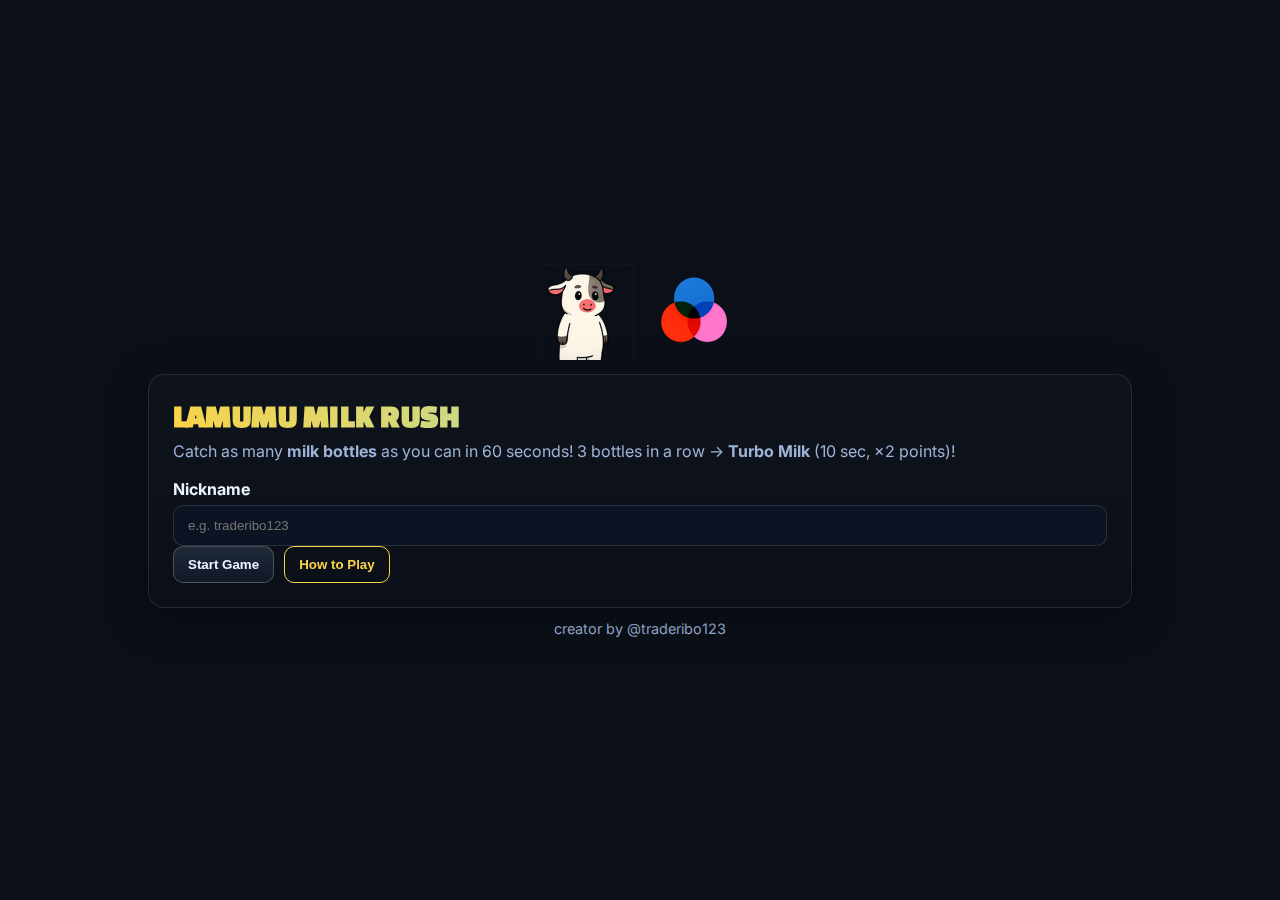
<file: index.html>
<!doctype html>
<html lang="en">
<head>
  <meta charset="utf-8" />
  <meta name="viewport" content="width=device-width, initial-scale=1" />
  <title>Lamumu Milk Rush 🐄🥛</title>
  <meta name="description" content="Catch milk bottles with Lamumu, activate Turbo Milk mode, and set your best score!">
  <link rel="preconnect" href="https://fonts.googleapis.com">
  <link rel="preconnect" href="https://fonts.gstatic.com" crossorigin>
  <link href="https://fonts.googleapis.com/css2?family=Changa+One&family=Inter:wght@400;600;800&display=swap" rel="stylesheet">
  <link rel="stylesheet" href="style.css">
</head>
<body>
  <div id="app">
    <section id="screen-start" class="screen active">
      <div class="logo-row">
        <img src="assets/lamumu.png" alt="Lamumu Logo" class="logo-img">
        <img src="assets/common.png" alt="Common Logo" class="logo-img">
      </div>
      <div class="card">
        <h1 class="logo">Lamumu Milk Rush</h1>
        <p class="tagline">Catch as many <strong>milk bottles</strong> as you can in 60 seconds! 3 bottles in a row → <strong>Turbo Milk</strong> (10 sec, ×2 points)!</p>
        <label class="label" for="nick">Nickname</label>
        <input id="nick" class="input" placeholder="e.g. traderibo123" maxlength="24">
        <div class="controls">
          <button id="btn-start" class="btn primary">Start Game</button>
          <button id="btn-how" class="btn outline">How to Play</button>
        </div>
      </div>
      <footer class="footer">creator by @traderibo123</footer>
    </section>

    <section id="screen-how" class="screen">
      <div class="card">
        <h2>How to Play</h2>
        <ul class="how">
          <li><strong>Move:</strong> Arrow keys / A-D / swipe</li>
          <li><strong>Collect:</strong> 🥛 Milk (+10), 🌾 Hay (+5), 🪙 Gold (+20)</li>
          <li><strong>Avoid:</strong> 🪣 Empty Bucket (−10), 💩 Mud (−15 & slows you)</li>
          <li><strong>Combo:</strong> 3 milks in a row → <em>Turbo Milk</em> (10 sec, ×2 points)</li>
        </ul>
        <div class="controls"><button id="btn-back" class="btn">Back</button></div>
      </div>
    </section>

    <section id="screen-game" class="screen">
      <header class="hud">
        <div class="hud-item"><span>Time</span><strong id="time">60</strong></div>
        <div class="hud-item"><span>Score</span><strong id="score">0</strong></div>
        <div class="hud-item"><span>Best</span><strong id="best">0</strong></div>
        <div class="hud-item"><span>Status</span><strong id="state">—</strong></div>
      </header>

      <div id="stage-wrap">
        <canvas id="stage" width="900" height="540" aria-label="Game stage"></canvas>
        <div id="player-ui">
          <img id="lamumu-face" src="assets/lamumu.png" alt="Lamumu">
          <div id="turbo">TURBO MILK ×2</div>
        </div>
      </div>

      <div class="controls game-controls">
        <button id="btn-left" class="btn">◀</button>
        <button id="btn-pause" class="btn">Pause</button>
        <button id="btn-right" class="btn">▶</button>
      </div>
    </section>

    <section id="screen-over" class="screen">
  <div class="card end-centered">
    <h2>Game Over!</h2>
    <p><strong>Your Score:</strong> <span id="final-score">0</span></p>
    <p><strong>Best Score:</strong> <span id="final-best">0</span></p>

    <div class="end-mascot">
      <img src="assets/lamumu_full.png" alt="Lamumu Mascot" class="mascot-img">
      <p class="end-text">Moo-velous job, Farmer! See you in the next rush!</p>
      <a id="btn-share-over" class="btn outline share-btn" target="_blank" rel="noopener">Share on X</a>
    </div>

    <div class="controls">
      <button id="btn-again" class="btn primary">Play Again</button>
    </div>

    <div class="logo-row">
      <img src="assets/lamumu.png" alt="Lamumu Logo" class="logo-img">
      <img src="assets/common.png" alt="Common Logo" class="logo-img">
    </div>
  </div>
</section>
  </div>
  <script src="game.js"></script>
</body>
</html>
</file>
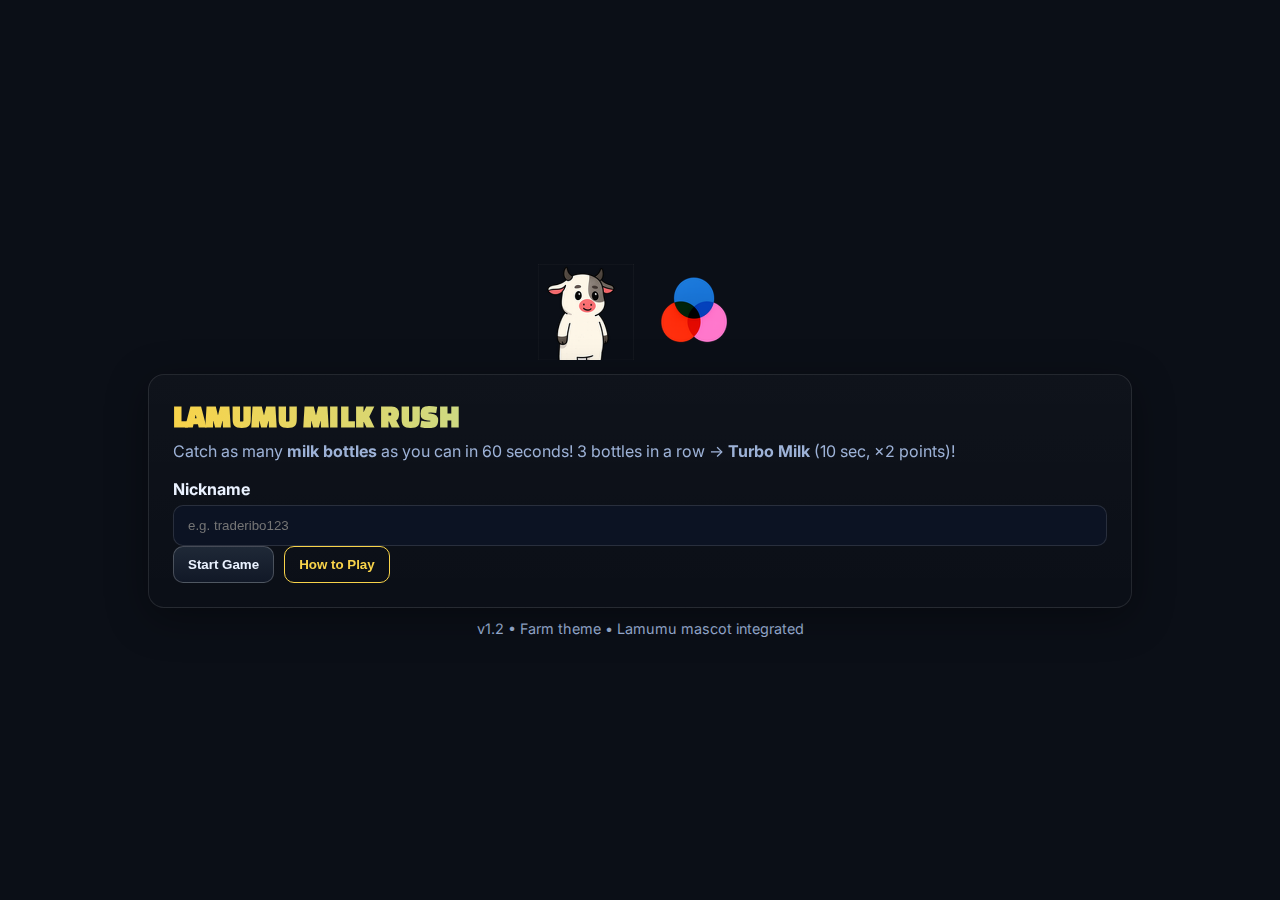
<file: lamumu-milk-rush-farm-en-small-updated/index.html>
<!doctype html>
<html lang="en">
<head>
  <meta charset="utf-8" />
  <meta name="viewport" content="width=device-width, initial-scale=1" />
  <title>Lamumu Milk Rush 🐄🥛</title>
  <meta name="description" content="Catch milk bottles with Lamumu, activate Turbo Milk mode, and set your best score!">
  <link rel="preconnect" href="https://fonts.googleapis.com">
  <link rel="preconnect" href="https://fonts.gstatic.com" crossorigin>
  <link href="https://fonts.googleapis.com/css2?family=Changa+One&family=Inter:wght@400;600;800&display=swap" rel="stylesheet">
  <link rel="stylesheet" href="style.css">
</head>
<body>
  <div id="app">
    <section id="screen-start" class="screen active">
      <div class="logo-row">
        <img src="assets/lamumu.png" alt="Lamumu Logo" class="logo-img">
        <img src="assets/common.png" alt="Common Logo" class="logo-img">
      </div>
      <div class="card">
        <h1 class="logo">Lamumu Milk Rush</h1>
        <p class="tagline">Catch as many <strong>milk bottles</strong> as you can in 60 seconds! 3 bottles in a row → <strong>Turbo Milk</strong> (10 sec, ×2 points)!</p>
        <label class="label" for="nick">Nickname</label>
        <input id="nick" class="input" placeholder="e.g. traderibo123" maxlength="24">
        <div class="controls">
          <button id="btn-start" class="btn primary">Start Game</button>
          <button id="btn-how" class="btn outline">How to Play</button>
        </div>
      </div>
      <footer class="footer">v1.2 • Farm theme • Lamumu mascot integrated</footer>
    </section>

    <section id="screen-how" class="screen">
      <div class="card">
        <h2>How to Play</h2>
        <ul class="how">
          <li><strong>Move:</strong> Arrow keys / A-D / swipe</li>
          <li><strong>Collect:</strong> 🥛 Milk (+10), 🌾 Hay (+5), 🪙 Gold (+20)</li>
          <li><strong>Avoid:</strong> 🪣 Empty Bucket (−10), 💩 Mud (−15 & slows you)</li>
          <li><strong>Combo:</strong> 3 milks in a row → <em>Turbo Milk</em> (10 sec, ×2 points)</li>
        </ul>
        <div class="controls"><button id="btn-back" class="btn">Back</button></div>
      </div>
    </section>

    <section id="screen-game" class="screen">
      <header class="hud">
        <div class="hud-item"><span>Time</span><strong id="time">60</strong></div>
        <div class="hud-item"><span>Score</span><strong id="score">0</strong></div>
        <div class="hud-item"><span>Best</span><strong id="best">0</strong></div>
        <div class="hud-item"><span>Status</span><strong id="state">—</strong></div>
      </header>

      <div id="stage-wrap">
        <canvas id="stage" width="900" height="540" aria-label="Game stage"></canvas>
        <div id="player-ui">
          <img id="lamumu-face" src="assets/lamumu.png" alt="Lamumu">
          <div id="turbo">TURBO MILK ×2</div>
        </div>
      </div>

      <div class="controls game-controls">
        <button id="btn-left" class="btn">◀</button>
        <button id="btn-pause" class="btn">Pause</button>
        <button id="btn-right" class="btn">▶</button>
      </div>

      <footer class="share">
        <a id="btn-share" class="btn outline" target="_blank" rel="noopener">Share Score on X</a>
      </footer>
    </section>

    <section id="screen-over" class="screen">
      <div class="card">
        <h2>Game Over!</h2>
        <p><strong>Your Score:</strong> <span id="final-score">0</span></p>
        <p><strong>Best Score:</strong> <span id="final-best">0</span></p>
        <div class="controls">
          <button id="btn-again" class="btn primary">Play Again</button>
          <a id="btn-share-over" class="btn outline" target="_blank" rel="noopener">Share Score on X</a>
        </div>
        <div class="end-mascot">
          <img src="assets/lamumu_full.png" alt="Lamumu Mascot" class="mascot-img">
          <p class="end-text">Moo-velous job, Farmer! See you in the next rush!</p>
        </div>
        <div class="logo-row">
          <img src="assets/lamumu.png" alt="Lamumu Logo" class="logo-img">
          <img src="assets/common.png" alt="Common Logo" class="logo-img">
        </div>
      </div>
    </section>
  </div>
  <script src="game.js"></script>
</body>
</html>
</file>
<file: style.css>
/* unchanged from previous beautified version, trimmed for brevity in this cell */
:root{
  --bg:#0b0f17; --panel:#121826; --muted:#9db2d7; --text:#eaf2ff;
  --accent:#f8d34a; --accent2:#6ee7ff; --bad:#ff8a8a; --ok:#b1ff7a;
}
*{box-sizing:border-box} html,body{height:100%}
body{margin:0;color:var(--text);font-family:Inter,system-ui,Segoe UI,Roboto,Ubuntu,Cantarell,'Noto Sans',sans-serif;
  background:var(--bg);display:flex;align-items:center;justify-content:center;}
#app{width:min(1024px,100%);padding:20px}
.screen{display:none;animation:fade .25s ease}.screen.active{display:block}
.card{background:linear-gradient(180deg,rgba(255,255,255,.02),rgba(255,255,255,.005));
  border:1px solid rgba(255,255,255,.1);border-radius:16px;padding:24px;backdrop-filter:blur(10px);
  box-shadow:0 10px 40px rgba(0,0,0,.35)}
.logo{font-family:'Changa One',system-ui;margin:0 0 8px 0;letter-spacing:.5px;
  background:linear-gradient(90deg,var(--accent),var(--accent2));
  -webkit-background-clip:text;background-clip:text;color:transparent;text-transform:uppercase}
.tagline{color:var(--muted);margin:0 0 18px 0}
.label{display:block;font-weight:700;margin-bottom:6px}
.input{width:100%;padding:12px 14px;border-radius:10px;border:1px solid rgba(255,255,255,.12);
  background:#0c1323;color:var(--text);outline:none}.input:focus{border-color:var(--accent)}
.controls{display:flex;gap:10px;align-items:center;flex-wrap:wrap}
.btn{appearance:none;border:1px solid rgba(255,255,255,.12);background:#141c2c;color:var(--text);
  padding:10px 14px;border-radius:10px;cursor:pointer;font-weight:800;transition:transform .05s ease,box-shadow .2s ease,border-color .2s ease}
.btn:hover{transform:translateY(-1px);box-shadow:0 6px 18px rgba(0,0,0,.25);border-color:rgba(255,255,255,.24)}
.btn.primary{background:linear-gradient(180deg,#1f2937,#111827);border-color:rgba(255,255,255,.22)}
.btn.outline{background:transparent;border-color:var(--accent);color:var(--accent)}
.footer{color:var(--muted);text-align:center;margin-top:12px;font-size:.9rem}
.hud{display:grid;grid-template-columns:repeat(4,1fr);gap:10px;margin-bottom:12px}
.hud-item{background:rgba(255,255,255,.04);border:1px solid rgba(255,255,255,.08);border-radius:12px;padding:10px 12px}
.hud-item span{display:block;font-size:.8rem;color:var(--muted)} .hud-item strong{font-size:1.15rem}
#stage-wrap{position:relative;border:1px solid rgba(255,255,255,.08);border-radius:16px;overflow:hidden;background:#0a0f1d}
#stage{display:block;width:100%;height:auto}
#player-ui{position:absolute;left:12px;bottom:12px;display:flex;align-items:center;gap:8px;pointer-events:none}
#lamumu-face{width:48px;height:48px;filter:drop-shadow(0 6px 14px rgba(0,0,0,.5))}
#turbo{padding:6px 10px;border-radius:10px;background:linear-gradient(90deg,var(--accent),var(--accent2));color:#0b0f17;
  font-weight:900;letter-spacing:.6px;display:none}
.turbo-on #turbo{display:block}
.game-controls{justify-content:center;gap:14px;margin:10px 0 6px}
.share{display:flex;justify-content:center;margin-top:8px}
.how{color:var(--text);line-height:1.5}.how li{margin:6px 0}
@keyframes fade{from{opacity:0;transform:translateY(6px)} to{opacity:1;transform:none}}
@media (max-width:640px){.hud{grid-template-columns:repeat(2,1fr)} #lamumu-face{width:40px;height:40px}}
.logo-row{display:flex;gap:12px;justify-content:center;align-items:center;margin-bottom:14px;flex-wrap:wrap}
.logo-img{width:64px;height:auto}
.end-mascot{text-align:center;margin-top:20px}
.mascot-img{max-width:180px;height:auto;display:block;margin:0 auto 10px}
.end-text{font-weight:700;color:var(--accent)}

.logo-img{width:96px!important;height:auto}
</file>
<file: lamumu-milk-rush-farm-en-small-updated/style.css>
/* unchanged from previous beautified version, trimmed for brevity in this cell */
:root{
  --bg:#0b0f17; --panel:#121826; --muted:#9db2d7; --text:#eaf2ff;
  --accent:#f8d34a; --accent2:#6ee7ff; --bad:#ff8a8a; --ok:#b1ff7a;
}
*{box-sizing:border-box} html,body{height:100%}
body{margin:0;color:var(--text);font-family:Inter,system-ui,Segoe UI,Roboto,Ubuntu,Cantarell,'Noto Sans',sans-serif;
  background:var(--bg);display:flex;align-items:center;justify-content:center;}
#app{width:min(1024px,100%);padding:20px}
.screen{display:none;animation:fade .25s ease}.screen.active{display:block}
.card{background:linear-gradient(180deg,rgba(255,255,255,.02),rgba(255,255,255,.005));
  border:1px solid rgba(255,255,255,.1);border-radius:16px;padding:24px;backdrop-filter:blur(10px);
  box-shadow:0 10px 40px rgba(0,0,0,.35)}
.logo{font-family:'Changa One',system-ui;margin:0 0 8px 0;letter-spacing:.5px;
  background:linear-gradient(90deg,var(--accent),var(--accent2));
  -webkit-background-clip:text;background-clip:text;color:transparent;text-transform:uppercase}
.tagline{color:var(--muted);margin:0 0 18px 0}
.label{display:block;font-weight:700;margin-bottom:6px}
.input{width:100%;padding:12px 14px;border-radius:10px;border:1px solid rgba(255,255,255,.12);
  background:#0c1323;color:var(--text);outline:none}.input:focus{border-color:var(--accent)}
.controls{display:flex;gap:10px;align-items:center;flex-wrap:wrap}
.btn{appearance:none;border:1px solid rgba(255,255,255,.12);background:#141c2c;color:var(--text);
  padding:10px 14px;border-radius:10px;cursor:pointer;font-weight:800;transition:transform .05s ease,box-shadow .2s ease,border-color .2s ease}
.btn:hover{transform:translateY(-1px);box-shadow:0 6px 18px rgba(0,0,0,.25);border-color:rgba(255,255,255,.24)}
.btn.primary{background:linear-gradient(180deg,#1f2937,#111827);border-color:rgba(255,255,255,.22)}
.btn.outline{background:transparent;border-color:var(--accent);color:var(--accent)}
.footer{color:var(--muted);text-align:center;margin-top:12px;font-size:.9rem}
.hud{display:grid;grid-template-columns:repeat(4,1fr);gap:10px;margin-bottom:12px}
.hud-item{background:rgba(255,255,255,.04);border:1px solid rgba(255,255,255,.08);border-radius:12px;padding:10px 12px}
.hud-item span{display:block;font-size:.8rem;color:var(--muted)} .hud-item strong{font-size:1.15rem}
#stage-wrap{position:relative;border:1px solid rgba(255,255,255,.08);border-radius:16px;overflow:hidden;background:#0a0f1d}
#stage{display:block;width:100%;height:auto}
#player-ui{position:absolute;left:12px;bottom:12px;display:flex;align-items:center;gap:8px;pointer-events:none}
#lamumu-face{width:48px;height:48px;filter:drop-shadow(0 6px 14px rgba(0,0,0,.5))}
#turbo{padding:6px 10px;border-radius:10px;background:linear-gradient(90deg,var(--accent),var(--accent2));color:#0b0f17;
  font-weight:900;letter-spacing:.6px;display:none}
.turbo-on #turbo{display:block}
.game-controls{justify-content:center;gap:14px;margin:10px 0 6px}
.share{display:flex;justify-content:center;margin-top:8px}
.how{color:var(--text);line-height:1.5}.how li{margin:6px 0}
@keyframes fade{from{opacity:0;transform:translateY(6px)} to{opacity:1;transform:none}}
@media (max-width:640px){.hud{grid-template-columns:repeat(2,1fr)} #lamumu-face{width:40px;height:40px}}
.logo-row{display:flex;gap:12px;justify-content:center;align-items:center;margin-bottom:14px;flex-wrap:wrap}
.logo-img{width:64px;height:auto}
.end-mascot{text-align:center;margin-top:20px}
.mascot-img{max-width:180px;height:auto;display:block;margin:0 auto 10px}
.end-text{font-weight:700;color:var(--accent)}

.logo-img{width:96px!important;height:auto}
</file>
